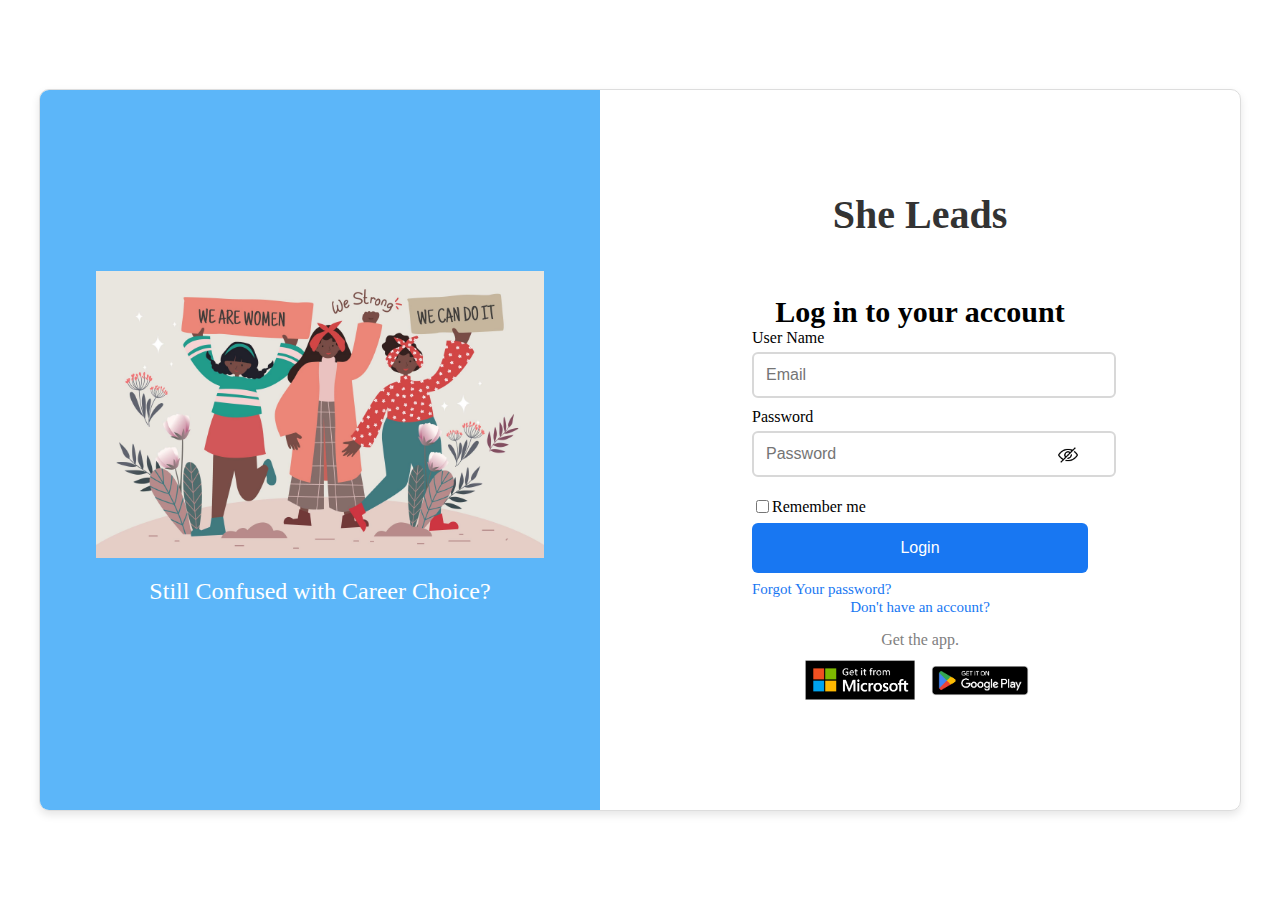
<file: index.html>
<!DOCTYPE html>
<html lang="en">

<head>
    <meta charset="UTF-8">
    <meta name="viewport" content="width=device-width, initial-scale=1.0">
    <title>Login</title>
    <link rel="stylesheet" href="style.css">
</head>

<body>
    <div class="login-container">
        <div class="parent">
            <!-- Home icon -->
            <!-- This is the left side of the login page   -->
            <div class="left">
                <img src="image.png" alt="meeting" />
                <p class="left-text">Still Confused with Career Choice?</p>
            </div>

            <!-- This is the right side of the login page   -->
            <div class="right">
                <h1 class="counsellor">She Leads</h1>
                <div class="sign-in">Log in to your account</div>

                <!-- Login form -->
                <div class="form">
                    <label for="email">User Name</label>
                    <input id="email" type="text" placeholder="Email" class="inputField" />
                    <small class="errorMsg" id="emailError">Email is Required</small>

                    <label for="password">Password</label>
                    <div class="password-input">
                        <input id="password" type="password" placeholder="Password" class="inputField" />
                        <div class="toggle-button" onclick="passwordToggle()">
                            <img id="passwordToggleIcon" height="20" width="20" src="hide.png" alt="password-toggle" />
                        </div>
                    </div>
                    <small class="errorMsg" id="passwordError">Password is Required</small>
                    <small class="errorMsg" id="incorrectPasswordError">Incorrect Password</small>

                    <div class="remember-me">
                        <input type="checkbox" id="remember-me" />
                        <label for="remember-me"> Remember me</label>
                    </div>
                    <div class="btn">
                        <button class="login_btn" onclick="handleSignIn()">Login</button>
                        <a href="forgotpassword.html" class="forgot-password">Forgot Your password?</a>
                    </div>
                    <div class="dont-have-account">
                        <a href="signup.html" class="forgot-password">Don't have an account?</a>
                    </div>
                    <div class="get-app">
                        <div class="get-app-title">Get the app.</div>
                        <div class="apps">
                            <a href="login.html"><img class="microsoft-logo" src="microsoft.png" alt="Microsoft Store" /></a>
                            <a href="login.html"><img class="google-play-logo" src="google-play.png" alt="Google Play Store" /></a>
                        </div>
                    </div>
                </div>
            </div>
        </div>
    </div>
    <script src="jav.js"></script>
</body>

</html>
</file>
<file: style.css>
/* General Styles */

body {
    font-family: "ABeeZee";
    width: 100vw;
    margin: 0;
}

.login-container {
    display: flex;
    justify-content: center;
    align-items: center;
    height: 100vh;
}

.parent {
    display: flex;
    width: 100%;
    max-width: 1200px;
    height: 80%;
    border: 1px solid #ddd;
    border-radius: 10px;
    overflow: hidden;
    box-shadow: 0 4px 8px rgba(0, 0, 0, 0.1);
}

.left {
    width: 50%;
    background-color: #5CB6F9;
    display: flex;
    flex-direction: column;
    justify-content: center;
    align-items: center;
}

.left img {
    max-width: 80%;
    height: auto;
}

.left .left-text {
    font-size: 24px;
    color: white;
    text-align: center;
    margin-top: 20px;
}

.right {
    width: 50%;
    padding: 40px;
    display: flex;
    flex-direction: column;
    justify-content: center;
}

.right .counsellor {
    font-size: 40px;
    font-weight: bold;
    color: #333;
    text-align: center;
}

.right .sign-in {
    font-size: 30px;
    text-align: center;
    font-weight: bolder;
    margin-top: 30px;
}

.form {
    display: flex;
    flex-direction: column;
    justify-content: center;
    padding: 0 20%;
}

.inputField {
    width: 100%;
    padding: 12px;
    margin: 5px 0 10px;
    border-radius: 6px;
    font-size: 16px;
    border: 2px solid #d8d8d8;
    outline: none;
}

.errorMsg {
    color: red;
    font-size: 14px;
    display: none;
}

.remember-me {
    display: flex;
    align-items: center;
    margin-top: 10px;
}

.login_btn {
    width: 100%;
    padding: 16px;
    margin: 7px 0;
    font-size: 16px;
    background-color: #1877f2;
    color: white;
    border: none;
    border-radius: 6px;
    cursor: pointer;
}

.login_btn:hover {
    background-color: #12229d;
}

.forgot-password {
    text-decoration: none;
    color: #1877f2;
    font-size: 15px;
}

.dont-have-account {
    text-align: center;
    margin-bottom: 15px;
}

.password-input {
    position: relative;
    width: 100%;
}

.password-input .toggle-button {
    position: absolute;
    top: 50%;
    right: 10px;
    transform: translateY(-50%);
    cursor: pointer;
}

.get-app {
    display: flex;
    flex-direction: column;
    align-items: center;
    justify-content: center;
    gap: 10px;
    margin-bottom: 30px;
}

.get-app-title {
    font-size: 16px;
    color: gray;
}

.get-app .apps {
    display: flex;
    align-items: center;
    justify-content: center;
    gap: 10px;
}

.microsoft-logo,
.google-play-logo {
    width: 110px;
}


/* Responsive Styles */

@media screen and (max-width: 768px) {
    .form {
        padding: 0 10%;
    }
}

@media screen and (max-width: 450px) {
    .form {
        padding: 0 5%;
    }
}
</file>
